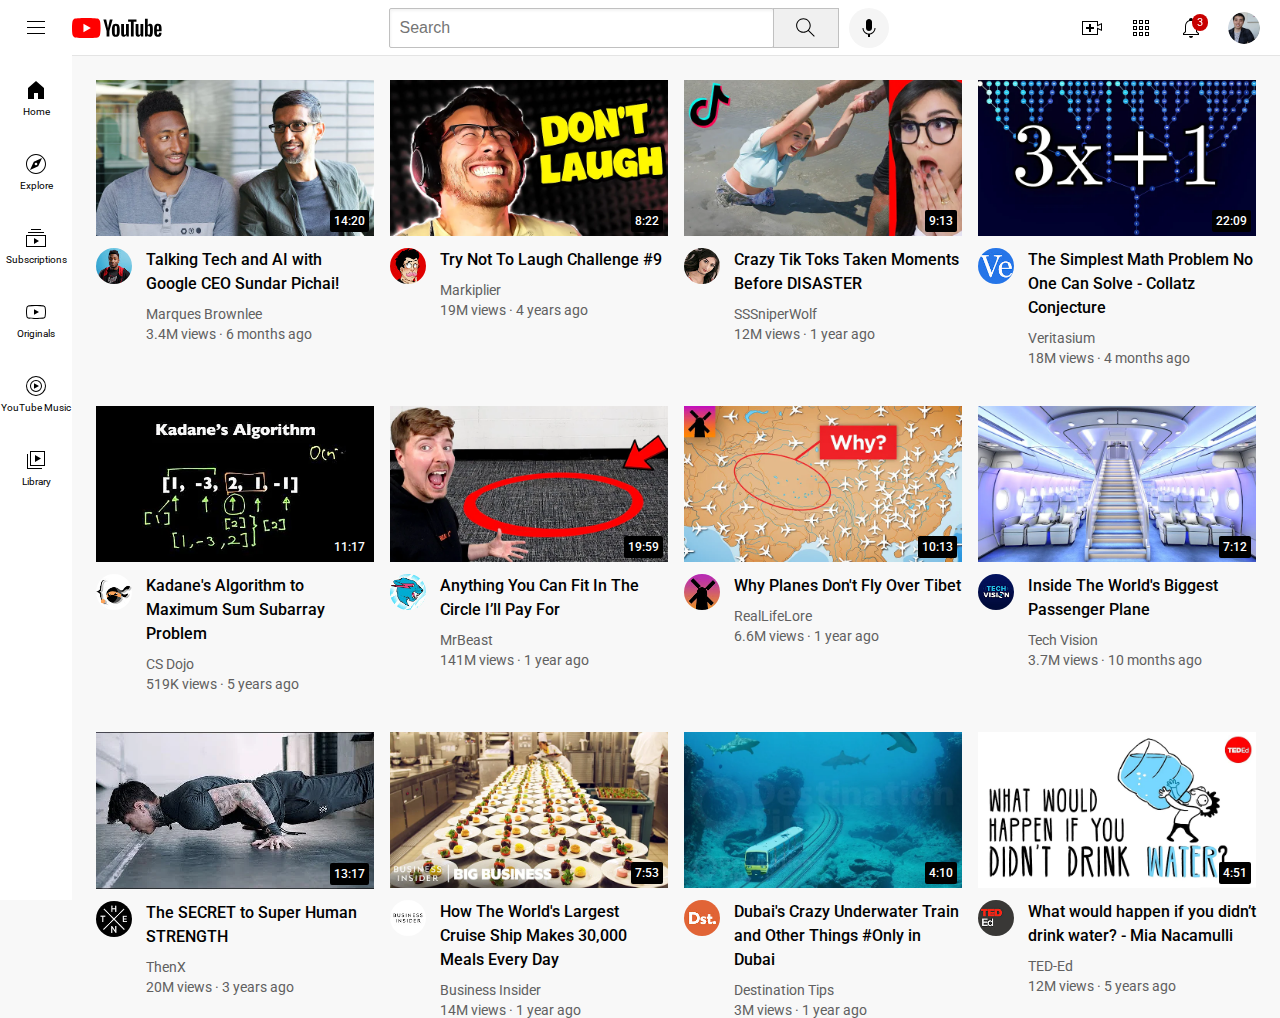
<file: index.html>
<!DOCTYPE html>
<html>
  <head>
    <title>YouTube.com Clone</title>

    <link rel="preconnect" href="https://fonts.googleapis.com">
    <link rel="preconnect" href="https://fonts.gstatic.com" crossorigin>
    <link href="https://fonts.googleapis.com/css2?family=Roboto:wght@400;500;700&display=swap" rel="stylesheet">

    <link rel="stylesheet" href="styles/general.css">
    <link rel="stylesheet" href="styles/header.css">
    <link rel="stylesheet" href="styles/video.css">
    <link rel="stylesheet" href="styles/sidebar.css">
  </head>
  <body>
    <header class="header">
      <div class="left-section">
        <img class="hamburger-menu" src="icons/hamburger-menu.svg">
        <img class="youtube-logo" src="icons/youtube-logo.svg">
      </div>
      <div class="middle-section">
        <input class="search-bar" type="text" placeholder="Search">
        <button class="search-button">
          <img class="search-icon" src="icons/search.svg">
          <div class="tooltip">Search</div>
        </button>
        <!-- Put position absolute inside position relative -->
        <button class="voice-search-button">
          <img class="voice-search-icon" src="icons/voice-search-icon.svg">
          <div class="tooltip">Search with your voice</div>
        </button>
      </div>
      <div class="right-section">
        <div class="upload-icon-container">
          <img class="upload-icon" src="icons/upload.svg">
          <div class="tooltip">Create</div>
        </div>
        <div class="youtube-apps-icon-container">
          <img class="youtube-apps-icon" src="icons/youtube-apps.svg">
          <div class="tooltip">YouTube Apps</div>
        </div>
        <div class="notifications-icon-container">
          <img class="notifications-icon" src="icons/notifications.svg">
          <div class="notifications-count">3</div>
          <div class="tooltip">Notifications</div>
        </div>
        <img class="current-user-picture" src="channel-pictures/my-channel.jpeg">
      </div>
    </header>

    <nav class="sidebar">
      <div class="sidebar-link">
        <img src="icons/home.svg">
        <div>Home</div>
      </div>
      <div class="sidebar-link">
        <img src="icons/explore.svg">
        <div>Explore</div>
      </div>
      <div class="sidebar-link">
        <img src="icons/subscriptions.svg">
        <div>Subscriptions</div>
      </div>
      <div class="sidebar-link">
        <img src="icons/originals.svg">
        <div>Originals</div>
      </div>
      <div class="sidebar-link">
        <img src="icons/youtube-music.svg">
        <div>YouTube Music</div>
      </div>
      <div class="sidebar-link">
        <img src="icons/library.svg">
        <div>Library</div>
      </div>
    </nav>

    <main>
      <section class="video-grid">
        <div class="video-preview">
          <div class="thumbnail-row">
            <img class="thumbnail" src="thumbnails/thumbnail-1.webp">
            <div class="video-time">14:20</div>
          </div>
          <div class="video-info-grid">
            <div class="channel-picture">
              <img class="profile-picture" src="channel-pictures/channel-1.jpeg">
            </div>
            <div class="video-info">
              <p class="video-title">
                Talking Tech and AI with Google CEO Sundar Pichai!
              </p>
              <p class="video-author">
                Marques Brownlee
              </p>
              <p class="video-stats">
                3.4M views &#183; 6 months ago
              </p>
            </div>
          </div>
        </div>

        <div class="video-preview">
          <div class="thumbnail-row">
            <img class="thumbnail" src="thumbnails/thumbnail-2.webp">
            <div class="video-time">8:22</div>
          </div>
          <div class="video-info-grid">
            <div class="channel-picture">
              <img class="profile-picture" src="channel-pictures/channel-2.jpeg">
            </div>
            <div class="video-info">
              <p class="video-title">
                Try Not To Laugh Challenge #9
              </p>
              <p class="video-author">
                Markiplier
              </p>
              <p class="video-stats">
                19M views &#183; 4 years ago
              </p>
            </div>
          </div>
        </div>

        <div class="video-preview">
          <div class="thumbnail-row">
            <img class="thumbnail" src="thumbnails/thumbnail-3.webp">
            <div class="video-time">9:13</div>
          </div>
          <div class="video-info-grid">
            <div class="channel-picture">
              <img class="profile-picture" src="channel-pictures/channel-3.jpeg">
            </div>
            <div class="video-info">
              <p class="video-title">
                Crazy Tik Toks Taken Moments Before DISASTER
              </p>
              <p class="video-author">
                SSSniperWolf
              </p>
              <p class="video-stats">
                12M views &#183; 1 year ago
              </p>
            </div>
          </div>
        </div>

        <div class="video-preview">
          <div class="thumbnail-row">
            <img class="thumbnail" src="thumbnails/thumbnail-4.webp">
            <div class="video-time">22:09</div>
          </div>
          <div class="video-info-grid">
            <div class="channel-picture">
              <img class="profile-picture" src="channel-pictures/channel-4.jpeg">
            </div>
            <div class="video-info">
              <p class="video-title">
                The Simplest Math Problem No One Can Solve - Collatz Conjecture
              </p>
              <p class="video-author">
                Veritasium
              </p>
              <p class="video-stats">
                18M views &#183; 4 months ago
              </p>
            </div>
          </div>
        </div>

        <div class="video-preview">
          <div class="thumbnail-row">
            <img class="thumbnail" src="thumbnails/thumbnail-5.webp">
            <div class="video-time">11:17</div>
          </div>
          <div class="video-info-grid">
            <div class="channel-picture">
              <img class="profile-picture" src="channel-pictures/channel-5.jpeg">
            </div>
            <div class="video-info">
              <p class="video-title">
                Kadane's Algorithm to Maximum Sum Subarray Problem
              </p>
              <p class="video-author">
                CS Dojo
              </p>
              <p class="video-stats">
                519K views &#183; 5 years ago
              </p>
            </div>
          </div>
        </div>

        <div class="video-preview">
          <div class="thumbnail-row">
            <img class="thumbnail" src="thumbnails/thumbnail-6.webp">
            <div class="video-time">19:59</div>
          </div>
          <div class="video-info-grid">
            <div class="channel-picture">
              <img class="profile-picture" src="channel-pictures/channel-6.jpeg">
            </div>
            <div class="video-info">
              <p class="video-title">
                Anything You Can Fit In The Circle I’ll Pay For
              </p>
              <p class="video-author">
                MrBeast
              </p>
              <p class="video-stats">
                141M views &#183; 1 year ago
              </p>
            </div>
          </div>
        </div>

        <div class="video-preview">
          <div class="thumbnail-row">
            <img class="thumbnail" src="thumbnails/thumbnail-7.webp">
            <div class="video-time">10:13</div>
          </div>
          <div class="video-info-grid">
            <div class="channel-picture">
              <img class="profile-picture" src="channel-pictures/channel-7.jpeg">
            </div>
            <div class="video-info">
              <p class="video-title">
                Why Planes Don't Fly Over Tibet
              </p>
              <p class="video-author">
                RealLifeLore
              </p>
              <p class="video-stats">
                6.6M views &#183; 1 year ago
              </p>
            </div>
          </div>
        </div>

        <div class="video-preview">
          <div class="thumbnail-row">
            <img class="thumbnail" src="thumbnails/thumbnail-8.webp">
            <div class="video-time">7:12</div>
          </div>
          <div class="video-info-grid">
            <div class="channel-picture">
              <img class="profile-picture" src="channel-pictures/channel-8.jpeg">
            </div>
            <div class="video-info">
              <p class="video-title">
                Inside The World's Biggest Passenger Plane
              </p>
              <p class="video-author">
                Tech Vision
              </p>
              <p class="video-stats">
                3.7M views &#183; 10 months ago
              </p>
            </div>
          </div>
        </div>

        <div class="video-preview">
          <div class="thumbnail-row">
            <img class="thumbnail" src="thumbnails/thumbnail-9.webp">
            <div class="video-time">13:17</div>
          </div>
          <div class="video-info-grid">
            <div class="channel-picture">
              <img class="profile-picture" src="channel-pictures/channel-9.jpeg">
            </div>
            <div class="video-info">
              <p class="video-title">
                The SECRET to Super Human STRENGTH
              </p>
              <p class="video-author">
                ThenX
              </p>
              <p class="video-stats">
                20M views &#183; 3 years ago
              </p>
            </div>
          </div>
        </div>

        <div class="video-preview">
          <div class="thumbnail-row">
            <img class="thumbnail" src="thumbnails/thumbnail-10.webp">
            <div class="video-time">7:53</div>
          </div>
          <div class="video-info-grid">
            <div class="channel-picture">
              <img class="profile-picture" src="channel-pictures/channel-10.jpeg">
            </div>
            <div class="video-info">
              <p class="video-title">
                How The World's Largest Cruise Ship Makes 30,000 Meals Every Day
              </p>
              <p class="video-author">
                Business Insider
              </p>
              <p class="video-stats">
                14M views &#183; 1 year ago
              </p>
            </div>
          </div>
        </div>

        <div class="video-preview">
          <div class="thumbnail-row">
            <img class="thumbnail" src="thumbnails/thumbnail-11.webp">
            <div class="video-time">4:10</div>
          </div>
          <div class="video-info-grid">
            <div class="channel-picture">
              <img class="profile-picture" src="channel-pictures/channel-11.jpeg">
            </div>
            <div class="video-info">
              <p class="video-title">
                Dubai's Crazy Underwater Train and Other Things #Only in Dubai
              </p>
              <p class="video-author">
                Destination Tips
              </p>
              <p class="video-stats">
                3M views &#183; 1 year ago
              </p>
            </div>
          </div>
        </div>

        <div class="video-preview">
          <div class="thumbnail-row">
            <img class="thumbnail" src="thumbnails/thumbnail-12.webp">
            <div class="video-time">4:51</div>
          </div>
          <div class="video-info-grid">
            <div class="channel-picture">
              <img class="profile-picture" src="channel-pictures/channel-12.jpeg">
            </div>
            <div class="video-info">
              <p class="video-title">
                What would happen if you didn’t drink water? - Mia Nacamulli
              </p>
              <p class="video-author">
                TED-Ed
              </p>
              <p class="video-stats">
                12M views &#183; 5 years ago
              </p>
            </div>
          </div>
        </div>
      </section>
    </main>
  </body>
</html>
</file>
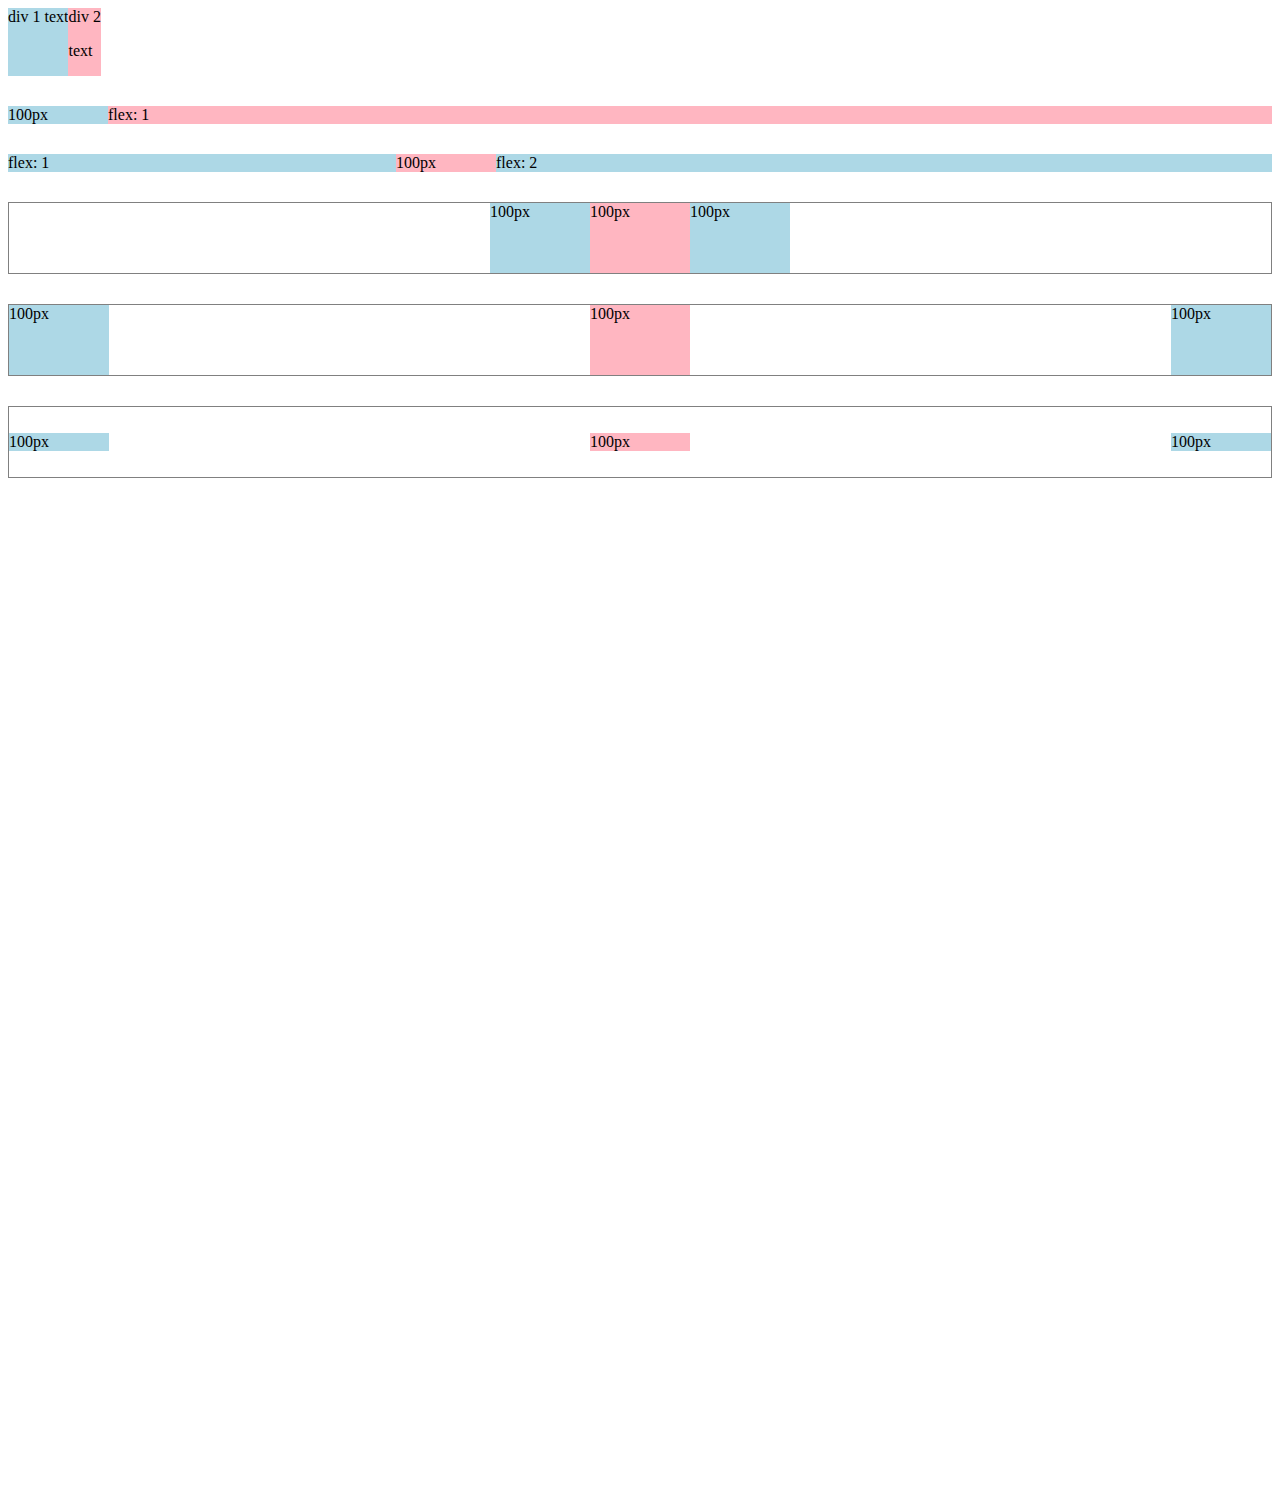
<file: flexbox.html>
<!DOCTYPE html>
<html>
  <head>
    <title>Flexbox Practice</title>
  </head>
  <body style="padding-bottom: 1000px;">
    <div style="
      display: flex;
      flex-direction: row;
    ">
      <div style="background-color: lightblue;">div 1 text</div>
      <div style="background-color: lightpink;">div 2 <p>text</p></div>
    </div>

    <div style="
      margin-top: 30px;
      display: flex;
      flex-direction: row;
    ">
      <div style="
        background-color: lightblue;
        width: 100px;
      ">100px</div>
      <div style="
        background-color: lightpink;
        flex: 1;
      ">flex: 1</div>
    </div>

    <div style="
      margin-top: 30px;
      display: flex;
      flex-direction: row;
    ">
      <div style="
        background-color: lightblue;
        flex: 1;
      ">flex: 1</div>
      <div style="
        background-color: lightpink;
        width: 100px;
      ">100px</div>
      <div style="
        background-color: lightblue;
        flex: 2;
      ">flex: 2</div>
    </div>

    <div style="
      margin-top: 30px;
      height: 70px;
      border-width: 1px;
      border-style: solid;
      border-color: gray;

      display: flex;
      flex-direction: row;
      justify-content: center;
    ">
      <div style="
        background-color: lightblue;
        width: 100px;
      ">100px</div>
      <div style="
        background-color: lightpink;
        width: 100px;
      ">100px</div>
      <div style="
        background-color: lightblue;
        width: 100px;
      ">100px</div>
    </div>

    <div style="
      margin-top: 30px;
      height: 70px;
      border-width: 1px;
      border-style: solid;
      border-color: gray;

      display: flex;
      flex-direction: row;
      justify-content: space-between;
    ">
      <div style="
        background-color: lightblue;
        width: 100px;
      ">100px</div>
      <div style="
        background-color: lightpink;
        width: 100px;
      ">100px</div>
      <div style="
        background-color: lightblue;
        width: 100px;
      ">100px</div>
    </div>

    <div style="
      margin-top: 30px;
      height: 70px;
      border-width: 1px;
      border-style: solid;
      border-color: gray;

      display: flex;
      flex-direction: row;
      justify-content: space-between;
      align-items: center;
    ">
      <div style="
        background-color: lightblue;
        width: 100px;
      ">100px</div>
      <div style="
        background-color: lightpink;
        width: 100px;
      ">100px</div>
      <div style="
        background-color: lightblue;
        width: 100px;
      ">100px</div>
    </div>
  </body>
</html>
</file>
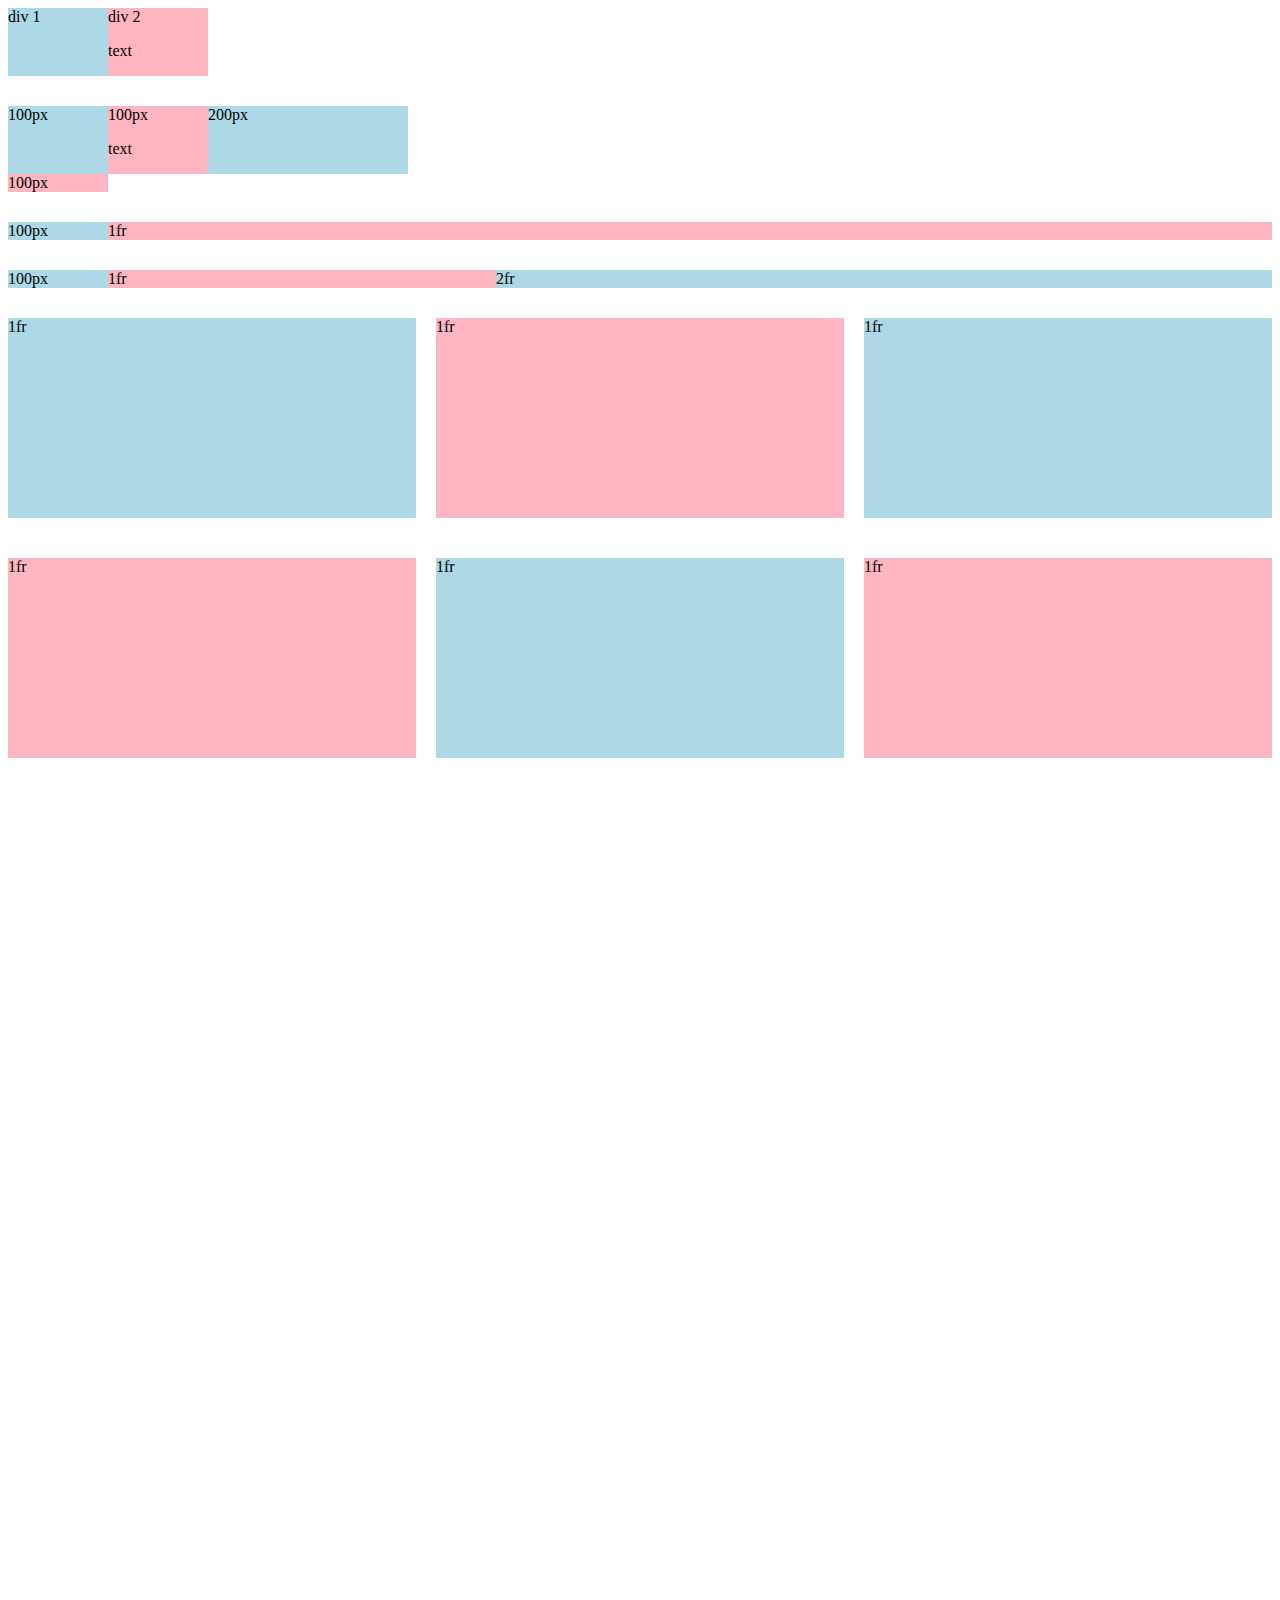
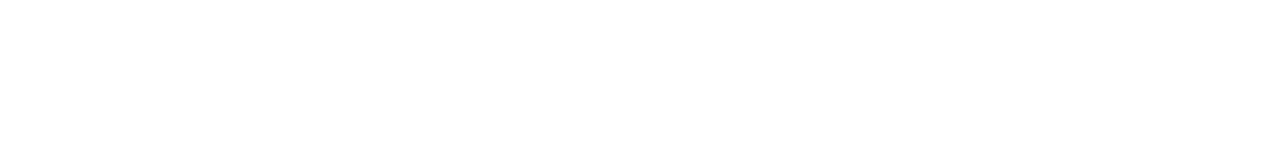
<file: grid.html>
<!DOCTYPE html>
<html>
  <head>
    <title>Grid Practice</title>
  </head>
  <body style="padding-bottom: 1000px;">
    <div style="
      display: grid;
      grid-template-columns: 100px 100px;
    ">
      <div style="background-color: lightblue;">div 1</div>
      <div style="background-color: lightpink;">div 2<p>text</p></div>
    </div>

    <div style="
      margin-top: 30px;
      display: grid;
      grid-template-columns: 100px 100px 200px;
    ">
      <div style="background-color: lightblue;">100px</div>
      <div style="background-color: lightpink;">100px<p>text</p></div>
      <div style="background-color: lightblue;">200px</div>
      <div style="background-color: lightpink;">100px</div>
    </div>

    <div style="
      margin-top: 30px;
      display: grid;
      grid-template-columns: 100px 1fr;
    ">
      <div style="background-color: lightblue;">100px</div>
      <div style="background-color: lightpink;">1fr</div>
    </div>

    <div style="
      margin-top: 30px;
      display: grid;
      grid-template-columns: 100px 1fr 2fr;
    ">
      <div style="background-color: lightblue;">100px</div>
      <div style="background-color: lightpink;">1fr</div>
      <div style="background-color: lightblue;">2fr</div>
    </div>

    <div style="
      margin-top: 30px;
      display: grid;
      grid-template-columns: 1fr 1fr 1fr;
      column-gap: 20px;
      row-gap: 40px;
    ">
      <div style="background-color: lightblue; height: 200px;">1fr</div>
      <div style="background-color: lightpink; height: 200px;">1fr</div>
      <div style="background-color: lightblue; height: 200px;">1fr</div>
      <div style="background-color: lightpink; height: 200px;">1fr</div>
      <div style="background-color: lightblue; height: 200px;">1fr</div>
      <div style="background-color: lightpink; height: 200px;">1fr</div>
    </div>
  </body>
</html>
</file>
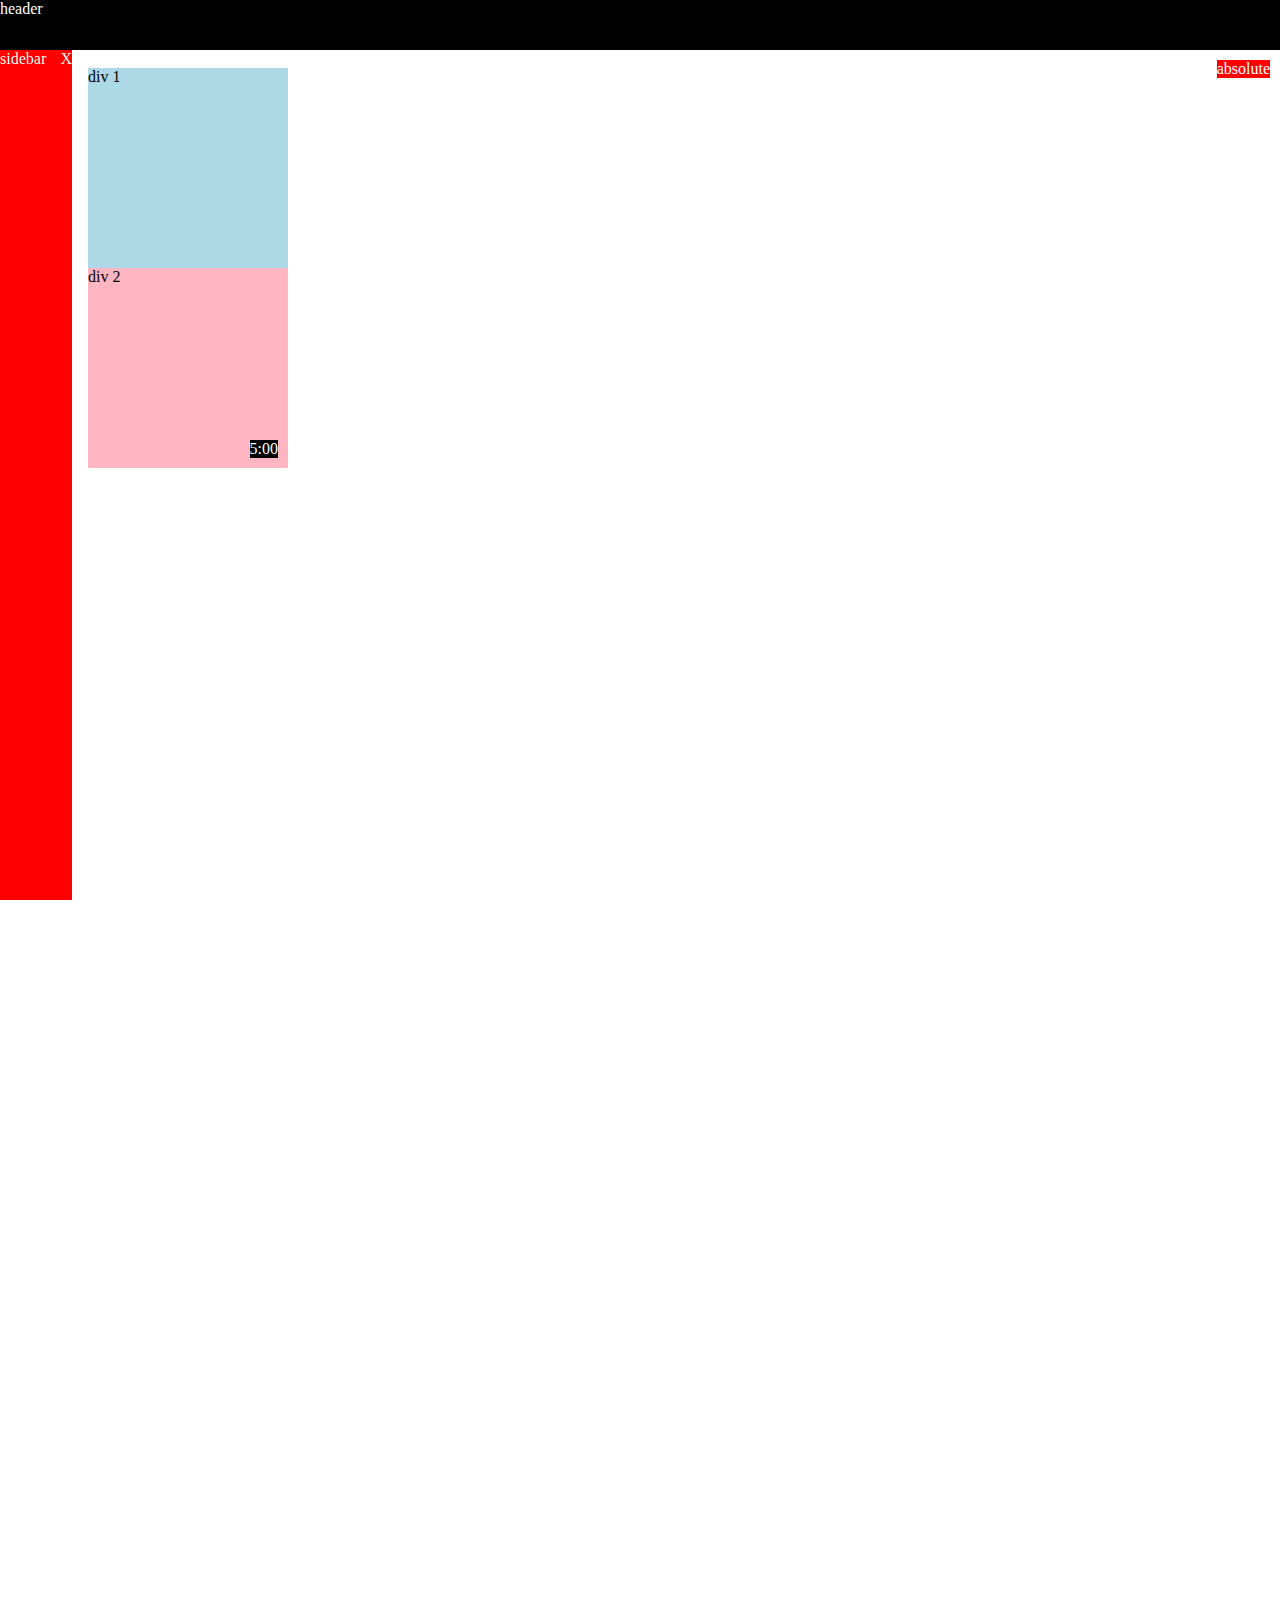
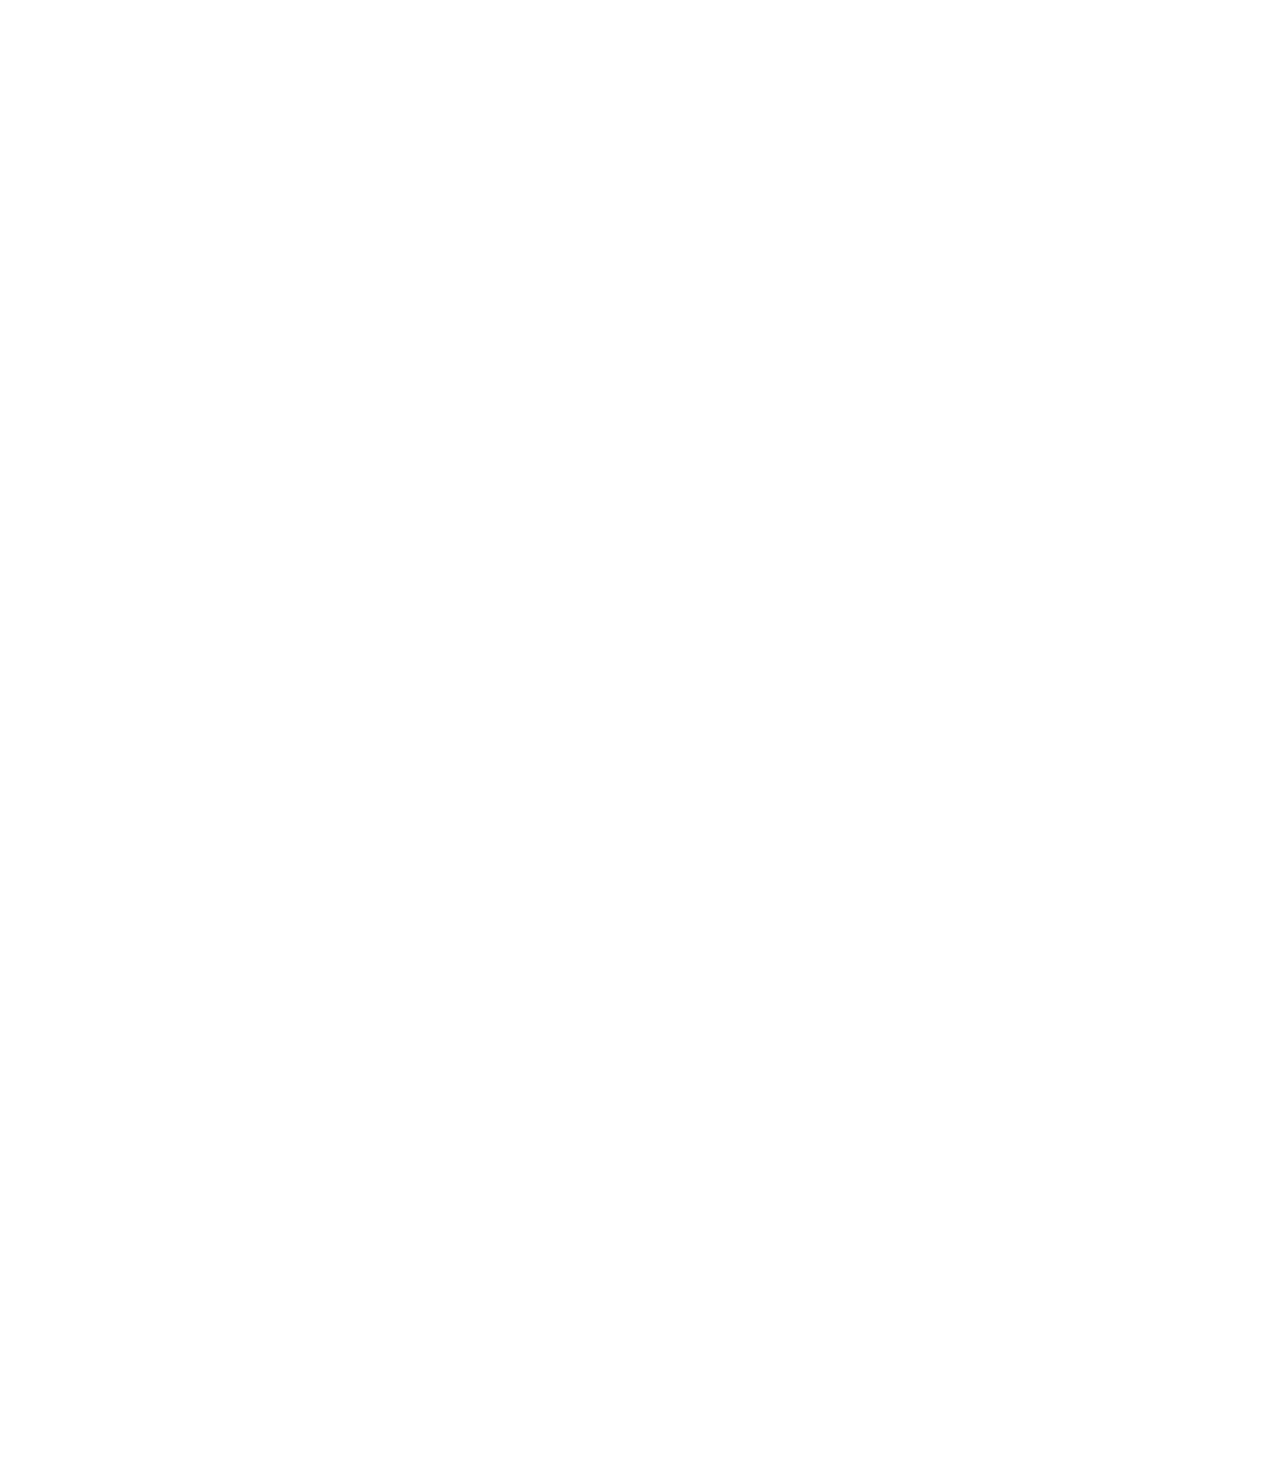
<file: position.html>
<!DOCTYPE html>
<html>
  <head>
    <title>Position Practice</title>
  </head>
  <body style="
    height: 3000px;
    padding-top: 60px;
    padding-left: 80px;
  ">
    <div style="
      background-color: black;
      color: white;
      position: fixed;
      top: 0;
      left: 0;
      right: 0;
      height: 50px;
      z-index: 100;
    ">header</div>

    <div style="
      background-color: red;
      color: white;
      position: fixed;
      left: 0;
      bottom: 0;
      top: 50px;
      width: 72px;
    ">
      sidebar
      <div style="
        position: absolute;
        background-color: red;
        color: white;
        top: 0;
        right: 0;
      ">
        X
      </div>
    </div>

    <div style="
      position: absolute;
      background-color: red;
      color: white;
      top: 60px;
      right: 10px;
    ">
      absolute
    </div>

    <div style="
      background-color: lightblue;
      height: 200px;
      width: 200px;
      position: static;
    ">div 1</div>
    <div style="
      background-color: lightpink;
      height: 200px;
      width: 200px;
      position: relative;
    ">
      div 2
      <div style="
        position: absolute;
        background-color: black;
        color: white;
        bottom: 10px;
        right: 10px;
      ">
        5:00
      </div>
    </div>

  </body>
</html>
</file>
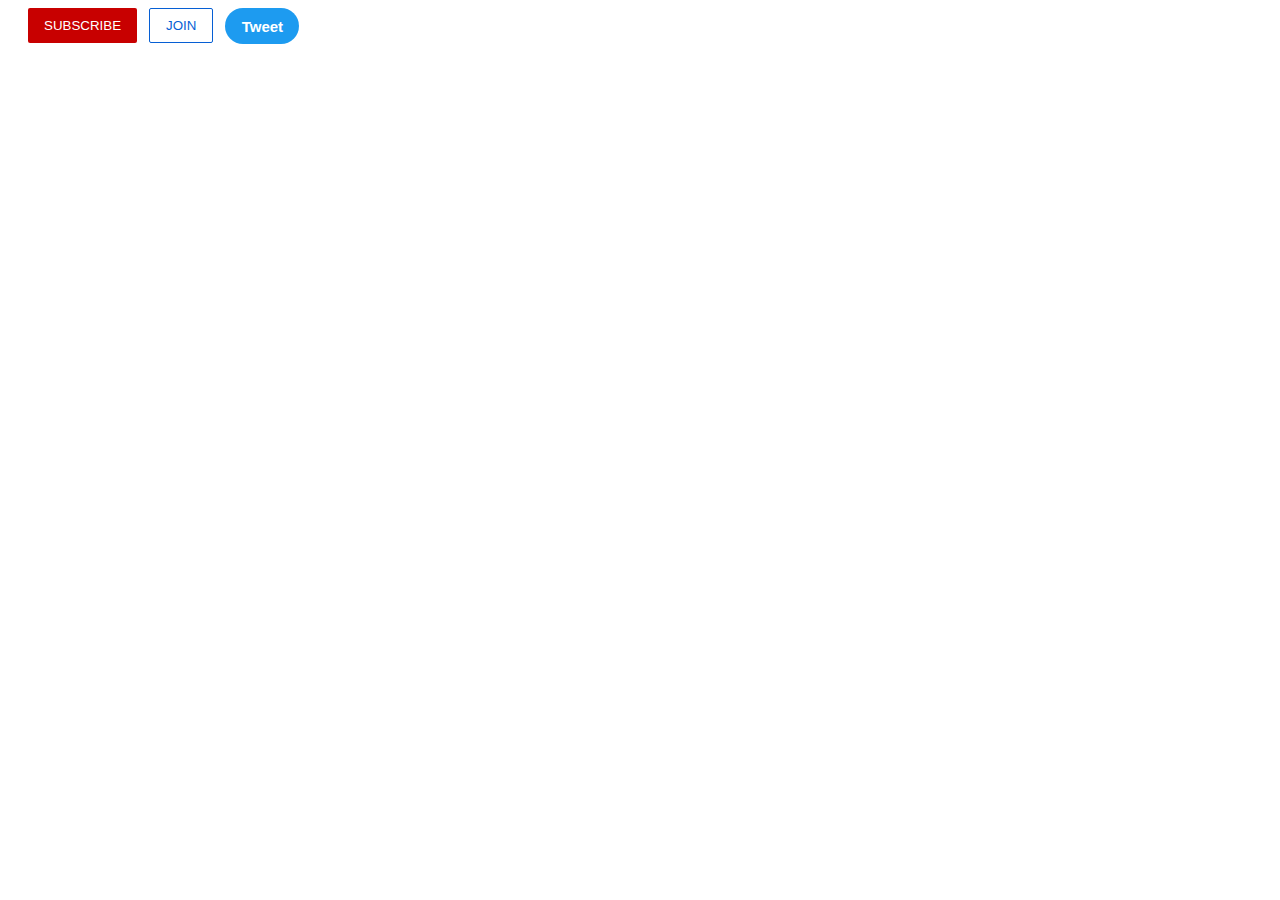
<file: intro-to-html/buttons.html>
<!DOCTYPE html>
<html>
  <head>
    <title>Buttons Practice</title>
    <link rel="stylesheet" href="styles/buttons.css">
  </head>
  <body>
    <button class="subscribe-button">
      SUBSCRIBE
    </button>

    <button class="join-button">
      JOIN
    </button>

    <button class="tweet-button">
      Tweet
    </button>
  </body>
</html>
</file>
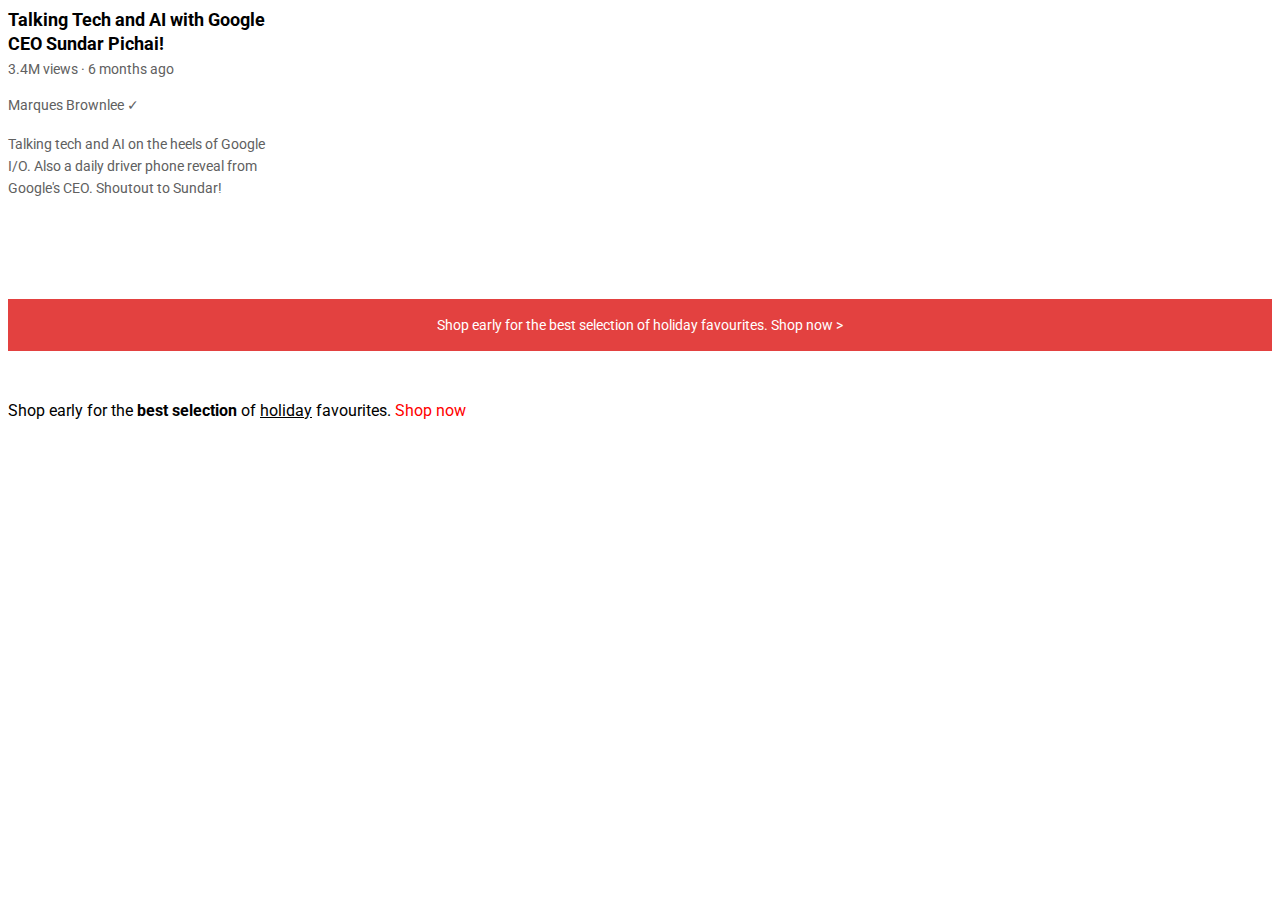
<file: intro-to-html/text.html>
<!DOCTYPE html>
<html>
  <head>
    <title>Text Practice</title>

    <link rel="preconnect" href="https://fonts.googleapis.com">
    <link rel="preconnect" href="https://fonts.gstatic.com" crossorigin>
    <link href="https://fonts.googleapis.com/css2?family=Roboto:wght@400;700&display=swap" rel="stylesheet">

    <link rel="stylesheet" href="styles/text.css">
  </head>
  <body>
    <p class="video-title">
      Talking Tech and AI with Google CEO Sundar Pichai!
    </p>

    <p class="video-stats">
      3.4M views &#183; 6 months ago
    </p>

    <p class="video-author">
      Marques Brownlee &#10003;
    </p>

    <p class="video-description">
      Talking tech and AI on the heels of Google I/O. Also a daily driver phone reveal from Google's CEO. Shoutout to Sundar!
    </p>

    <p class="apple-text">
      Shop early for the best selection of holiday favourites. <span class="shop-link">Shop now &#62;</span>
    </p>

    <p>
      Shop early for the <strong>best selection</strong> of <u>holiday</u> favourites. <span class="span-example">Shop now</span>
    </p>
  </body>
</html>
</file>
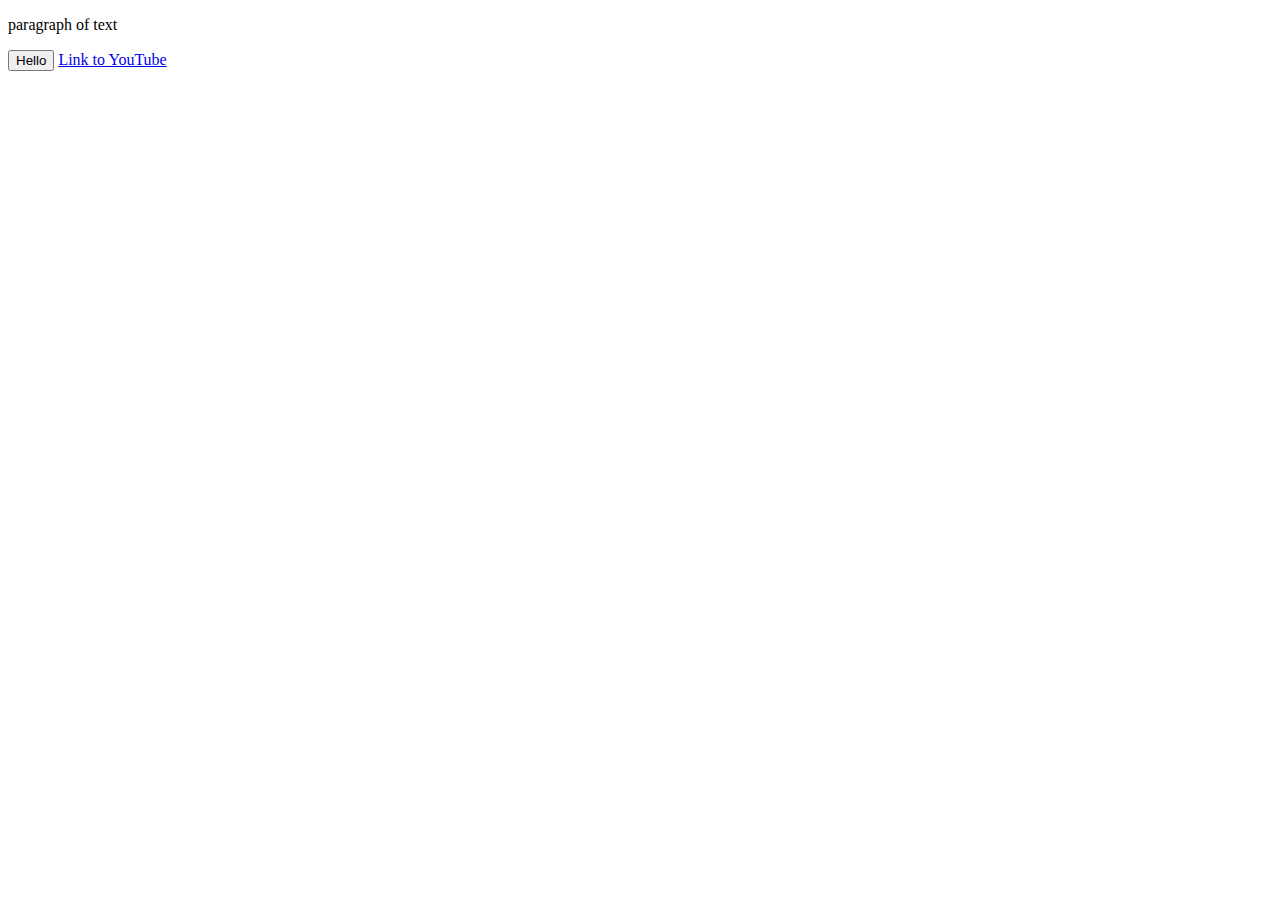
<file: intro-to-html/website.html>
<!DOCTYPE html>
<html>
  <head>
    <title>First Website</title>
  </head>
  <body>
    <p>
      paragraph of text
    </p>

    <button>
      Hello
    </button>

    <a href="https://www.youtube.com/" target="blank">
      Link to YouTube
    </a>
  </body>
</html>
</file>
<file: styles/general.css>
p {
  margin-top: 0;
  margin-bottom: 0;
}

body {
  /* This style below will be inherited */
  font-family: Roboto, Arial;
  margin: 0;
  padding-top: 80px;
  padding-left: 96px;
  padding-right: 24px;
  background-color: rgb(248, 248, 248);
}
</file>
<file: styles/header.css>
.header {
  height: 55px;

  display: flex;
  flex-direction: row;
  justify-content: space-between;

  position: fixed;
  top: 0;
  left: 0;
  right: 0;
  z-index: 100;

  background-color: white;
  border-bottom-width: 1px;
  border-bottom-style: solid;
  border-bottom-color: rgb(228, 228, 228);
}

.left-section {
  display: flex;
  align-items: center;
}

.hamburger-menu {
  height: 24px;
  margin-left: 24px;
  margin-right: 24px;
}

.youtube-logo {
  height: 20px;
}

.middle-section {
  flex: 1;
  margin-left: 70px;
  margin-right: 35px;
  max-width: 500px;
  display: flex;
  align-items: center;
}

.search-bar {
  flex: 1;
  height: 36px;
  padding-left: 10px;
  font-size: 16px;
  border: 1px solid rgb(192, 192, 192);
  border-radius: 2px;
  box-shadow: inset 1px 2px 3px rgba(0, 0, 0, 0.05);
  width: 0;
}

.search-bar::placeholder {
  font-size: 16px;
}

.search-button {
  height: 40px;
  width: 66px;
  background-color: rgb(240, 240, 240);
  border-width: 1px;
  border-style: solid;
  border-color: rgb(192, 192, 192);
  margin-left: -1px;
  margin-right: 10px;
}

.search-button,
.voice-search-button,
.upload-icon-container {
  display: flex;
  justify-content: center;
  align-items: center;
  position: relative;
}

.search-button .tooltip,
.voice-search-button .tooltip,
.upload-icon-container .tooltip {
  position: absolute;
  background-color: gray;
  color: white;
  padding-top: 4px;
  padding-bottom: 4px;
  padding-left: 8px;
  padding-right: 8px;
  border-radius: 2px;
  font-size: 12px;
  bottom: -30px;
  opacity: 0;
  transition: opacity 0.15s;
  pointer-events: none;
  white-space: nowrap;
}

.search-button:hover .tooltip,
.voice-search-button:hover .tooltip,
.upload-icon-container:hover .tooltip {
  opacity: 1;
}

.search-icon {
  height: 25px;
}

.voice-search-button {
  height: 40px;
  width: 40px;
  border-radius: 20px;
  border: none;
  background-color: rgb(245, 245, 245);
}

.voice-search-icon {
  height: 24px;
}

.right-section {
  width: 180px;
  margin-right: 20px;
  display: flex;
  align-items: center;
  justify-content: space-between;
  flex-shrink: 0;
}

.upload-icon {
  height: 24px;
}

.youtube-apps-icon {
  height: 24px;
}

.notifications-icon {
  height: 24px;
}

.notifications-icon-container {
  position: relative;
}

.notifications-count {
  position: absolute;
  top: -2px;
  right: -5px;
  background-color: rgb(200, 0, 0);
  color: white;
  font-size: 11px;
  padding-left: 5px;
  padding-right: 5px;
  padding-top: 2px;
  padding-bottom: 2px;
  border-radius: 10px;
}

.current-user-picture {
  height: 32px;
  border-radius: 16px;
}

.search-button,
.voice-search-button,
.upload-icon-container,
.youtube-apps-icon-container,
.notifications-icon-container {
  display: flex;
  justify-content: center;
  align-items: center;
  position: relative;
  cursor: pointer;
}

.search-button .tooltip,
.voice-search-button .tooltip,
.upload-icon-container .tooltip,
.youtube-apps-icon-container .tooltip,
.notifications-icon-container .tooltip {
  font-family: Roboto, Arial;
  position: absolute;
  background-color: gray;
  color: white;
  padding-top: 4px;
  padding-bottom: 4px;
  padding-left: 8px;
  padding-right: 8px;
  border-radius: 2px;
  font-size: 12px;
  bottom: -30px;
  opacity: 0;
  transition: opacity 0.15s;
  pointer-events: none;
  white-space: nowrap;
}

.search-button:hover .tooltip,
.voice-search-button:hover .tooltip,
.upload-icon-container:hover .tooltip,
.youtube-apps-icon-container:hover .tooltip,
.notifications-icon-container:hover .tooltip {
  opacity: 1;
}
</file>
<file: styles/video.css>
.thumbnail {
  width: 100%;
}

.video-title {
  margin-top: 0;
  font-size: 14px;
  font-weight: 500;
  line-height: 20px;
  margin-bottom: 10px;
}

.video-info-grid {
  display: grid;
  grid-template-columns: 50px 1fr;
}

.profile-picture {
  width: 36px;
  border-radius: 50px;
}

.thumbnail-row {
  margin-bottom: 8px;
  position: relative;
}

.video-author,
.video-stats {
  font-size: 12px;
  color: rgb(96, 96, 96);
}

.video-author {
  margin-bottom: 4px;
}

@media (min-width: 1000px) {
  .video-title {
    font-size: 16px;
    line-height: 24px;
  }
}

@media (min-width: 1000px) {
  .video-author,
  .video-stats {
    font-size: 14px;
  }
}

.video-grid {
  display: grid;
  grid-template-columns: 1fr 1fr 1fr;
  column-gap: 16px;
  row-gap: 40px;
}

@media (max-width: 750px) {
  .video-grid {
    grid-template-columns: 1fr 1fr;
  }
}

@media (min-width: 751px) and (max-width: 999px) {
  .video-grid {
    grid-template-columns: 1fr 1fr 1fr;
  }
}

@media (min-width: 1000px) {
  .video-grid {
    grid-template-columns: 1fr 1fr 1fr 1fr;
  }
}

.video-time {
  font-size: 12px;
  font-weight: 500;
  padding: 4px;
  border-radius: 2px;
  background-color: black;
  color: white;
  position: absolute;
  bottom: 8px;
  right: 5px;
}
</file>
<file: styles/sidebar.css>
.sidebar {
  position: fixed;
  left: 0;
  bottom: 0;
  top: 55px;
  background-color: white;
  width: 72px;
  z-index: 200;
  padding-top: 5px;
}

.sidebar-link {
  height: 74px;
  display: flex;
  justify-content: center;
  align-items: center;
  flex-direction: column;
  cursor: pointer;
}

.sidebar-link:hover {
  background-color: rgb(235, 235, 235);
}

.sidebar-link img {
  height: 24px;
  margin-bottom: 4px;
}

.sidebar-link div {
  font-size: 10px;
}
</file>
<file: intro-to-html/styles/buttons.css>
.subscribe-button {
  background-color: rgb(200, 0, 0);
  color: white;
  border: none;
  border-radius: 2px;
  cursor: pointer;
  margin-right: 8px;
  margin-left: 20px;
  padding-top: 10px;
  padding-bottom: 10px;
  padding-left: 16px;
  padding-right: 16px;
  transition: opacity 0.15s;
  vertical-align: top;
}

.subscribe-button:hover {
  opacity: 0.8;
}

.subscribe-button:active {
  opacity: 0.5;
}

.join-button {
  background-color: white;
  border-color: rgb(6, 95, 212);
  border-style: solid;
  border-width: 1px;
  color: rgb(6, 95, 212);
  border-radius: 2px;
  cursor: pointer;
  padding-top: 9px;
  padding-bottom: 9px;
  padding-left: 16px;
  padding-right: 16px;

  transition: background-color 0.15s,
    color 0.15s;
}

.join-button:hover {
  background-color: rgb(6, 95, 212);
  color: white;
}

.join-button:active {
  opacity: 0.7;
}

.tweet-button {
  background-color: rgb(29, 155, 240);
  color: white;
  border: none;
  height: 36px;
  width: 74px;
  border-radius: 8px;
  border-radius: 18px;
  font-weight: bold;
  font-size: 15px;
  cursor: pointer;
  margin-left: 8px;
  transition: box-shadow 0.15s;
  vertical-align: top;
}

.tweet-button:hover {
  box-shadow: 5px 5px 10px rgba(0, 0, 0, 0.15);
}
</file>
<file: intro-to-html/styles/text.css>
p {
  font-family: Roboto;
  margin-top: 0;
  margin-bottom: 0;
}

.video-stats {
  font-size: 14px;
  color: rgb(96, 96, 96);
  margin-bottom: 20px;
}

.video-title {
  font-weight: bold;
  font-size: 18px;
  width: 280px;
  line-height: 24px;
  margin-bottom: 5px;
}

.video-author {
  font-size: 14px;
  color: rgb(96, 96, 96);
  margin-bottom: 20px;
}

.video-description {
  font-size: 14px;
  color: rgb(96, 96, 96);
  width: 280px;
  line-height: 22px;
  margin-bottom: 100px;
}

.apple-text {
  margin-bottom: 50px;
  font-size: 14px;
  background-color: rgb(227, 65, 64);
  color: white;
  text-align: center;
  padding-top: 18px;
  padding-bottom: 18px;
}

.span-example {
  color: red;
}

.span-example:hover {
  text-decoration: underline;
}

.shop-link {
  cursor: pointer;
}

.shop-link:hover {
  text-decoration: underline;
}
</file>
